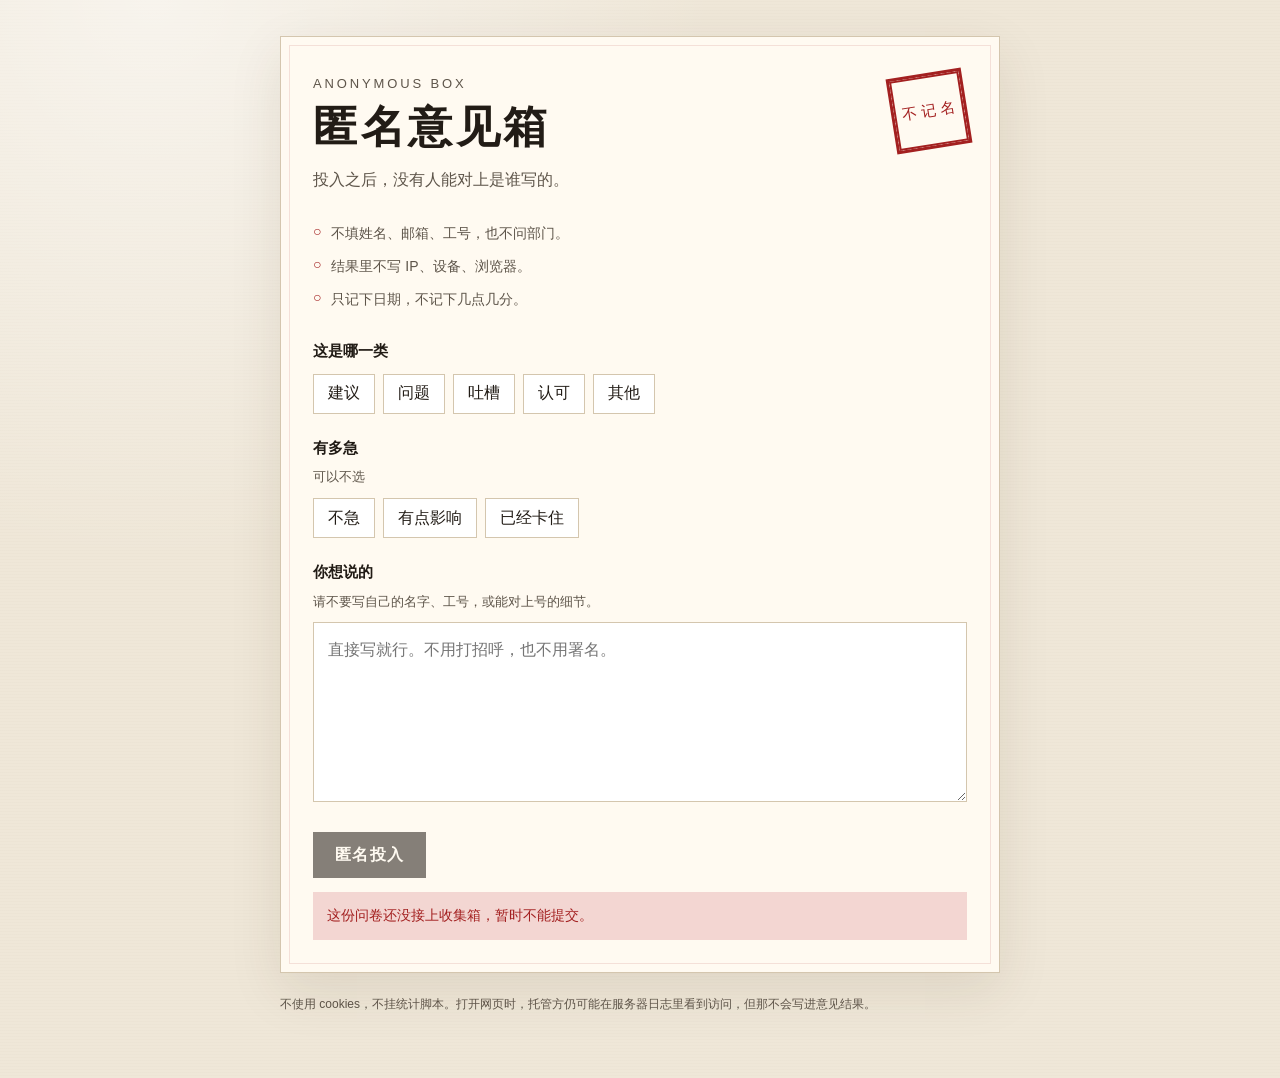
<file: index.html>
<!DOCTYPE html>
<html lang="zh-CN">
  <head>
    <meta charset="utf-8" />
    <meta name="viewport" content="width=device-width, initial-scale=1" />
    <meta name="referrer" content="no-referrer" />
    <meta name="robots" content="noindex, nofollow" />
    <title>匿名意见箱</title>
    <meta
      name="description"
      content="不记名意见箱。不填姓名、邮箱、工号，结果里也不写 IP 和设备信息。"
    />
    <link rel="icon" href="./favicon.svg" type="image/svg+xml" />
    <link rel="stylesheet" href="./styles.css" />
  </head>
  <body>
    <main class="wrap">
      <article class="letter">
        <div class="topbar">
          <div>
            <p class="kicker">ANONYMOUS BOX</p>
            <h1>匿名意见箱</h1>
            <p class="lead">投入之后，没有人能对上是谁写的。</p>
          </div>
          <div class="seal" aria-hidden="true">不记名</div>
        </div>

        <ul class="promises">
          <li>不填姓名、邮箱、工号，也不问部门。</li>
          <li>结果里不写 IP、设备、浏览器。</li>
          <li>只记下日期，不记下几点几分。</li>
        </ul>

        <form id="survey-form" autocomplete="off" novalidate>
          <input
            class="hp"
            type="text"
            name="website"
            tabindex="-1"
            autocomplete="off"
            aria-hidden="true"
          />

          <div class="field">
            <p class="legend" id="category-label">这是哪一类</p>
            <div class="chips" role="radiogroup" aria-labelledby="category-label">
              <label class="chip">
                <input type="radio" name="category" value="建议" />
                建议
              </label>
              <label class="chip">
                <input type="radio" name="category" value="问题" />
                问题
              </label>
              <label class="chip">
                <input type="radio" name="category" value="吐槽" />
                吐槽
              </label>
              <label class="chip">
                <input type="radio" name="category" value="认可" />
                认可
              </label>
              <label class="chip">
                <input type="radio" name="category" value="其他" />
                其他
              </label>
            </div>
          </div>

          <div class="field">
            <p class="legend" id="impact-label">
              有多急
              <span class="hint">可以不选</span>
            </p>
            <div class="chips" role="radiogroup" aria-labelledby="impact-label">
              <label class="chip">
                <input type="radio" name="impact" value="不急" />
                不急
              </label>
              <label class="chip">
                <input type="radio" name="impact" value="有点影响" />
                有点影响
              </label>
              <label class="chip">
                <input type="radio" name="impact" value="已经卡住" />
                已经卡住
              </label>
            </div>
          </div>

          <div class="field">
            <label class="block" for="message">
              你想说的
              <span class="hint">请不要写自己的名字、工号，或能对上号的细节。</span>
            </label>
            <textarea
              id="message"
              name="message"
              maxlength="4000"
              placeholder="直接写就行。不用打招呼，也不用署名。"
            ></textarea>
          </div>

          <div class="actions">
            <button type="submit" id="submit-btn">匿名投入</button>
          </div>
        </form>

        <p id="pii-warning" class="note hidden" role="status"></p>
        <p id="status" class="status hidden" role="status"></p>

        <div id="done" class="done hidden">
          <h2>已经投进去了</h2>
          <p>这张纸上没有你的名字。关掉页面即可。</p>
        </div>
      </article>

      <footer>
        不使用 cookies，不挂统计脚本。打开网页时，托管方仍可能在服务器日志里看到访问，但那不会写进意见结果。
      </footer>
    </main>
    <script src="./config.js"></script>
    <script src="./survey.js"></script>
  </body>
</html>
</file>
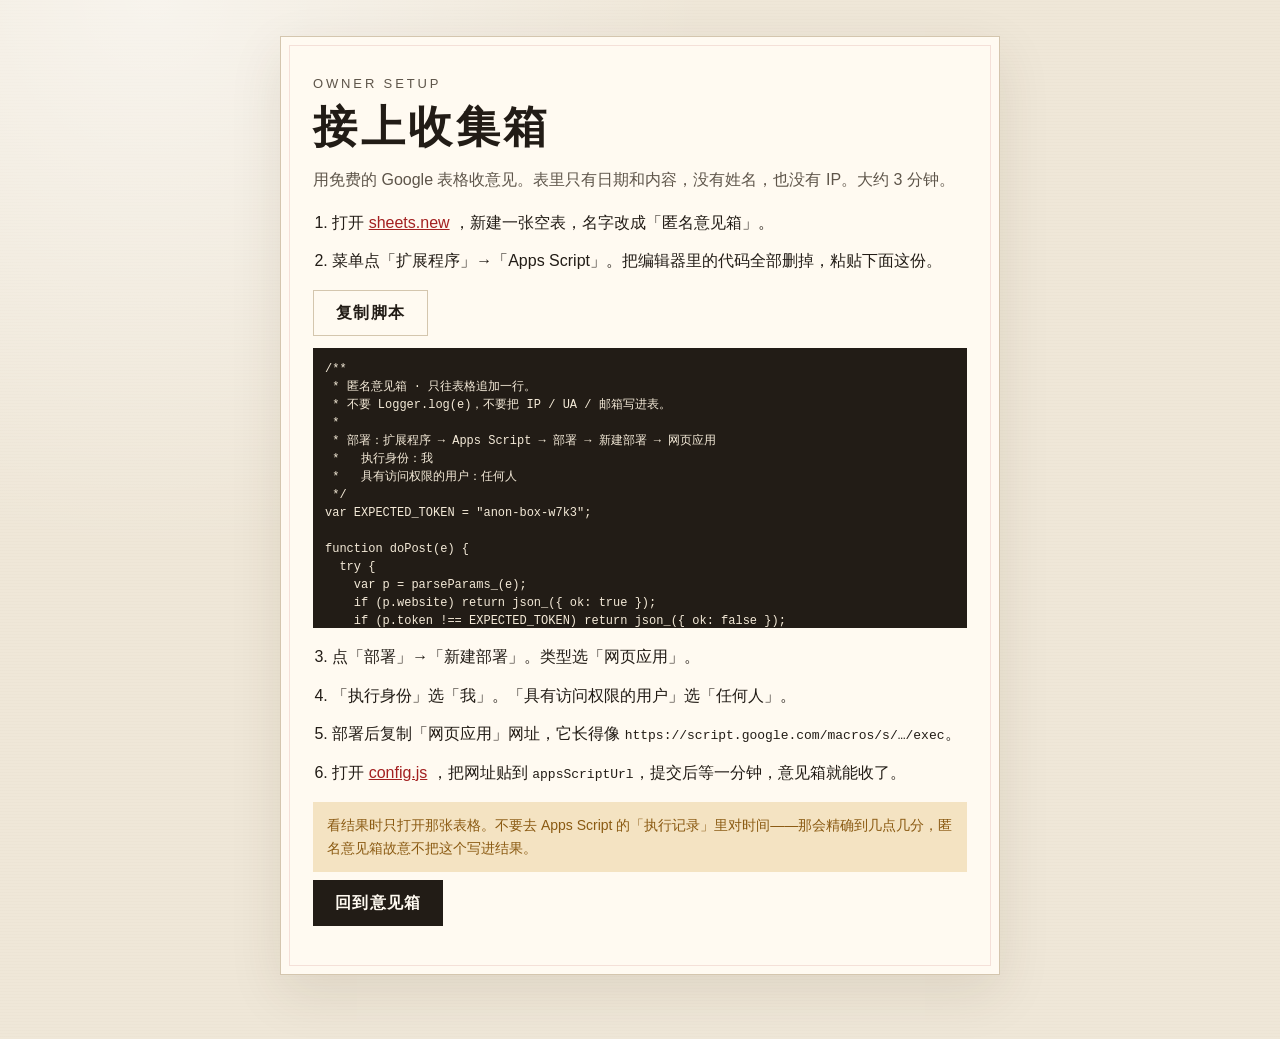
<file: setup.html>
<!DOCTYPE html>
<html lang="zh-CN">
  <head>
    <meta charset="utf-8" />
    <meta name="viewport" content="width=device-width, initial-scale=1" />
    <meta name="robots" content="noindex, nofollow" />
    <title>接上收集箱 · 匿名意见箱</title>
    <link rel="icon" href="./favicon.svg" type="image/svg+xml" />
    <link rel="stylesheet" href="./styles.css" />
  </head>
  <body>
    <main class="wrap">
      <article class="letter setup">
        <p class="kicker">OWNER SETUP</p>
        <h1>接上收集箱</h1>
        <p class="lead">
          用免费的 Google 表格收意见。表里只有日期和内容，没有姓名，也没有
          IP。大约 3 分钟。
        </p>

        <ol>
          <li>
            打开
            <a href="https://sheets.new" target="_blank" rel="noreferrer"
              >sheets.new</a
            >
            ，新建一张空表，名字改成「匿名意见箱」。
          </li>
          <li>菜单点「扩展程序」→「Apps Script」。把编辑器里的代码全部删掉，粘贴下面这份。</li>
        </ol>

        <div class="codebox">
          <button type="button" class="secondary" id="copy-script">复制脚本</button>
          <pre id="script-src"></pre>
        </div>

        <ol start="3">
          <li>点「部署」→「新建部署」。类型选「网页应用」。</li>
          <li>「执行身份」选「我」。「具有访问权限的用户」选「任何人」。</li>
          <li>部署后复制「网页应用」网址，它长得像 <code>https://script.google.com/macros/s/…/exec</code>。</li>
          <li>
            打开
            <a
              href="https://github.com/wentaoz/anonymous-survey/edit/main/config.js"
              target="_blank"
              rel="noreferrer"
              >config.js</a
            >
            ，把网址贴到 <code>appsScriptUrl</code>，提交后等一分钟，意见箱就能收了。
          </li>
        </ol>

        <p class="note">
          看结果时只打开那张表格。不要去 Apps Script 的「执行记录」里对时间——那会精确到几点几分，匿名意见箱故意不把这个写进结果。
        </p>

        <p class="actions">
          <a class="btn" href="./index.html">回到意见箱</a>
        </p>
      </article>
    </main>
    <script>
      fetch("./gas/Code.gs")
        .then(function (res) {
          return res.text();
        })
        .then(function (text) {
          document.getElementById("script-src").textContent = text;
        });

      document.getElementById("copy-script").addEventListener("click", function () {
        var text = document.getElementById("script-src").textContent;
        navigator.clipboard.writeText(text).then(function () {
          document.getElementById("copy-script").textContent = "已复制";
        });
      });
    </script>
  </body>
</html>
</file>
<file: styles.css>
:root {
  --bg: #efe7d8;
  --bg-deep: #e4d8c4;
  --paper: #fffaf1;
  --ink: #221c16;
  --ink-soft: #5e554a;
  --line: #d4c6ae;
  --seal: #a32020;
  --seal-soft: #f3d6d2;
  --ok: #2b5a3c;
  --ok-soft: #d7eadc;
  --warn: #8a5a12;
  --warn-soft: #f4e3c2;
  --shadow: 0 18px 50px rgba(68, 48, 24, 0.1);
}

* {
  box-sizing: border-box;
}

html,
body {
  margin: 0;
  min-height: 100%;
}

body {
  color: var(--ink);
  font-family: "PingFang SC", "Hiragino Sans GB", "Noto Sans SC",
    "Microsoft YaHei", ui-sans-serif, sans-serif;
  line-height: 1.65;
  background:
    radial-gradient(circle at 12% 0%, rgba(255, 255, 255, 0.55), transparent 36%),
    repeating-linear-gradient(
      0deg,
      transparent,
      transparent 2px,
      rgba(90, 70, 40, 0.03) 3px
    ),
    var(--bg);
}

a {
  color: var(--seal);
}

.wrap {
  width: min(720px, calc(100% - 32px));
  margin: 0 auto;
  padding: 36px 0 64px;
}

.letter {
  background: var(--paper);
  border: 1px solid var(--line);
  box-shadow: var(--shadow);
  padding: 36px 32px 32px;
  position: relative;
}

.letter:before {
  content: "";
  position: absolute;
  inset: 8px;
  border: 1px solid rgba(163, 32, 32, 0.12);
  pointer-events: none;
}

.topbar {
  display: flex;
  align-items: flex-start;
  justify-content: space-between;
  gap: 16px;
  margin-bottom: 28px;
}

.kicker {
  margin: 0 0 8px;
  color: var(--ink-soft);
  font-size: 13px;
  letter-spacing: 0.22em;
}

h1 {
  margin: 0;
  font-family: "Songti SC", "STSong", "Noto Serif SC", Georgia, serif;
  font-size: clamp(32px, 6vw, 44px);
  font-weight: 600;
  letter-spacing: 0.08em;
  line-height: 1.2;
}

.lead {
  margin: 12px 0 0;
  color: var(--ink-soft);
  font-size: 16px;
}

.seal {
  flex: none;
  width: 76px;
  height: 76px;
  display: grid;
  place-items: center;
  border: 3px solid var(--seal);
  box-shadow: inset 0 0 0 2px var(--seal);
  color: var(--seal);
  font-family: "Songti SC", "STSong", serif;
  font-size: 15px;
  letter-spacing: 0.28em;
  text-indent: 0.28em;
  transform: rotate(-9deg);
}

.promises {
  display: grid;
  gap: 10px;
  margin: 0 0 28px;
  padding: 0;
  list-style: none;
}

.promises li {
  display: flex;
  gap: 10px;
  align-items: flex-start;
  color: var(--ink-soft);
  font-size: 14px;
}

.promises li:before {
  content: "○";
  color: var(--seal);
  line-height: 1.4;
}

label.block,
.legend {
  display: block;
  margin: 0 0 10px;
  font-size: 15px;
  font-weight: 600;
}

.hint {
  display: block;
  margin-top: 6px;
  color: var(--ink-soft);
  font-size: 13px;
  font-weight: 400;
}

.chips {
  display: flex;
  flex-wrap: wrap;
  gap: 8px;
}

.chips input,
.hp {
  position: absolute;
  opacity: 0;
  width: 1px;
  height: 1px;
  margin: 0;
  pointer-events: none;
}

.chip {
  position: relative;
  display: inline-flex;
  align-items: center;
  min-height: 40px;
  padding: 0 14px;
  border: 1px solid var(--line);
  background: #fff;
  color: var(--ink);
  cursor: pointer;
  user-select: none;
}

.chip:has(input:focus-visible) {
  outline: 2px solid var(--ink);
  outline-offset: 2px;
}

.chip:has(input:checked) {
  border-color: var(--ink);
  background: var(--ink);
  color: var(--paper);
}

.field {
  margin-bottom: 22px;
}

textarea {
  width: 100%;
  min-height: 180px;
  padding: 14px;
  border: 1px solid var(--line);
  background: #fff;
  color: var(--ink);
  font: inherit;
  resize: vertical;
}

textarea:focus,
input[type="url"]:focus,
input[type="text"]:focus {
  outline: 2px solid var(--ink);
  outline-offset: 2px;
}

.actions {
  display: flex;
  flex-wrap: wrap;
  align-items: center;
  gap: 12px;
  margin-top: 8px;
}

button,
.btn {
  appearance: none;
  border: 0;
  background: var(--ink);
  color: var(--paper);
  min-height: 46px;
  padding: 0 22px;
  font: inherit;
  font-weight: 600;
  letter-spacing: 0.08em;
  cursor: pointer;
  text-decoration: none;
  display: inline-flex;
  align-items: center;
  justify-content: center;
}

button:disabled {
  opacity: 0.55;
  cursor: wait;
}

button.secondary,
.btn.secondary {
  background: transparent;
  color: var(--ink);
  border: 1px solid var(--line);
}

.note,
.status {
  margin: 14px 0 0;
  padding: 12px 14px;
  font-size: 14px;
}

.note {
  background: var(--warn-soft);
  color: var(--warn);
}

.status.ok {
  background: var(--ok-soft);
  color: var(--ok);
}

.status.err {
  background: var(--seal-soft);
  color: var(--seal);
}

.hidden {
  display: none !important;
}

.done {
  text-align: center;
  padding: 28px 8px 8px;
}

.done h2 {
  margin: 0 0 8px;
  font-family: "Songti SC", "STSong", Georgia, serif;
  font-size: 30px;
}

.done p {
  margin: 0;
  color: var(--ink-soft);
}

footer {
  margin-top: 22px;
  color: var(--ink-soft);
  font-size: 12px;
}

.setup ol {
  padding-left: 1.2em;
}

.setup li {
  margin: 0 0 12px;
}

.setup textarea,
.setup input {
  width: 100%;
  margin-top: 8px;
  padding: 10px 12px;
  border: 1px solid var(--line);
  background: #fff;
  font: inherit;
}

.codebox {
  position: relative;
}

pre {
  overflow: auto;
  max-height: 280px;
  padding: 12px;
  background: #221c16;
  color: #f4ead8;
  font-size: 12px;
  line-height: 1.5;
}

@media (max-width: 640px) {
  .wrap {
    width: calc(100% - 20px);
    padding-top: 18px;
  }

  .letter {
    padding: 24px 18px 22px;
  }

  .seal {
    width: 64px;
    height: 64px;
    font-size: 13px;
  }
}
</file>
